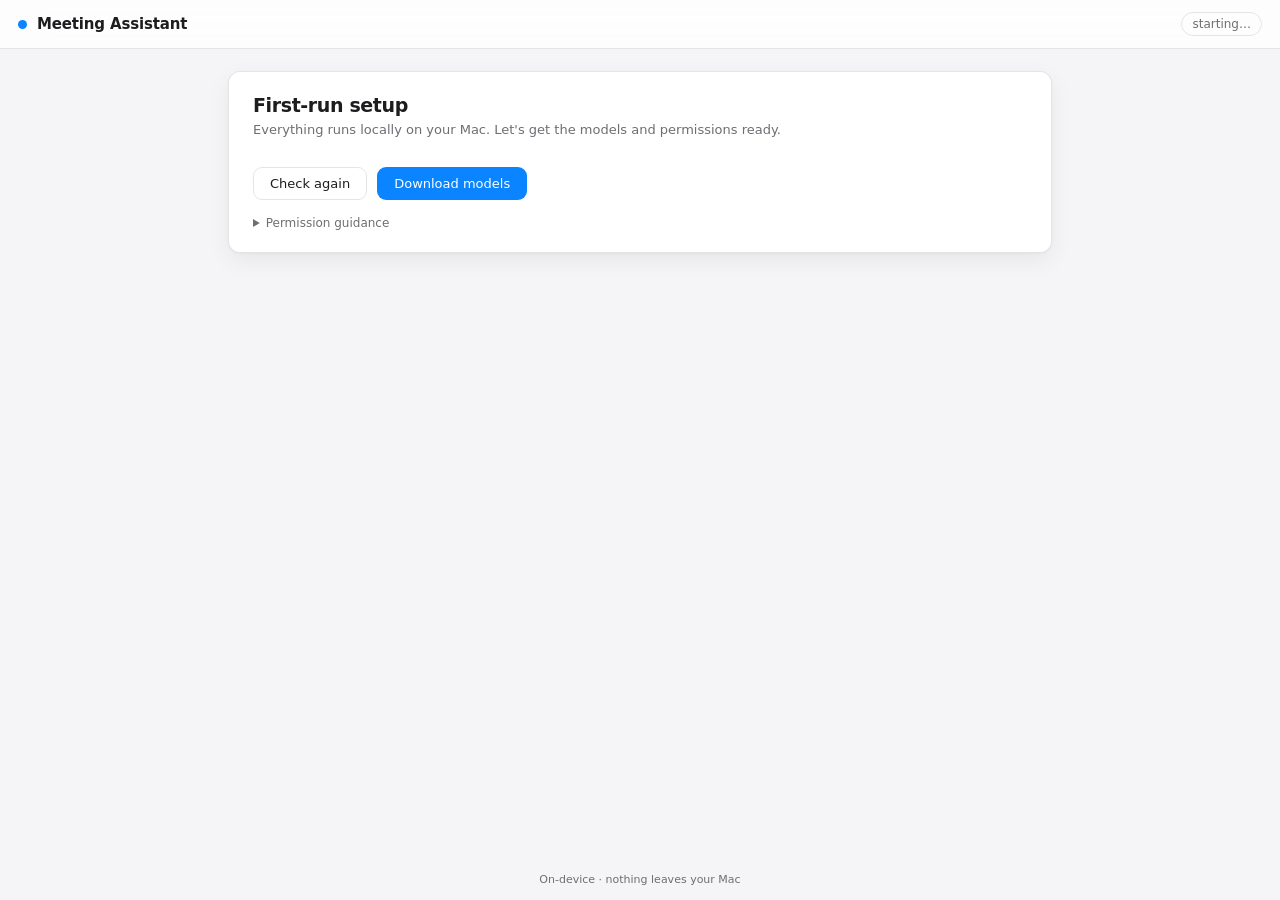
<file: app/web/index.html>
<!DOCTYPE html>
<html lang="en">
<head>
  <meta charset="utf-8" />
  <meta name="viewport" content="width=device-width, initial-scale=1" />
  <title>Meeting Assistant</title>
  <link rel="stylesheet" href="styles.css" />
</head>
<body>
  <header class="topbar">
    <div class="brand">
      <span class="dot"></span>
      <h1>Meeting Assistant</h1>
    </div>
    <div id="statusBadge" class="badge badge--muted">starting…</div>
  </header>

  <main id="app">
    <!-- ───────────── Setup (US3) ───────────── -->
    <section id="setup" class="screen">
      <h2>First-run setup</h2>
      <p class="lede">Everything runs locally on your Mac. Let's get the models and permissions ready.</p>
      <ul id="readinessList" class="readiness" aria-live="polite"></ul>
      <div class="actions">
        <button id="refreshReadiness" class="btn btn--ghost">Check again</button>
        <button id="prepareBtn" class="btn btn--primary">Download models</button>
      </div>
      <div id="prepareProgress" class="progress hidden">
        <div class="progress__bar"><div id="prepareFill" class="progress__fill"></div></div>
        <p id="prepareLabel" class="progress__label"></p>
      </div>
      <details class="permissions">
        <summary>Permission guidance</summary>
        <ul>
          <li><strong>Microphone:</strong> System Settings → Privacy &amp; Security → Microphone → enable this app.</li>
          <li><strong>System audio</strong> (remote participants; macOS 14.4+): approve the capture prompt on first run.</li>
        </ul>
      </details>
    </section>

    <!-- ───────────── Ready (US1 live start + US2 import) ───────────── -->
    <section id="ready" class="screen hidden">
      <h2>Start a session</h2>
      <fieldset class="sources">
        <legend>Sources</legend>
        <label class="check"><input type="checkbox" id="srcMic" checked /> Microphone</label>
        <label class="check"><input type="checkbox" id="srcSys" /> System audio</label>
      </fieldset>
      <label class="field">
        <span>Language hint <em>(optional — leave blank to auto-detect per turn)</em></span>
        <input type="text" id="langHint" placeholder="e.g. en, es, auto" />
      </label>
      <div class="actions">
        <button id="startBtn" class="btn btn--primary">Start live</button>
        <button id="importBtn" class="btn btn--ghost">Import audio…</button>
      </div>
    </section>

    <!-- ───────────── Session (live/file in progress) ───────────── -->
    <section id="session" class="screen hidden">
      <div class="session__bar">
        <div class="session__meta">
          <span id="sessionMode" class="chip"></span>
          <div id="fileProgress" class="progress progress--inline hidden">
            <div class="progress__bar"><div id="fileFill" class="progress__fill"></div></div>
          </div>
        </div>
        <button id="stopBtn" class="btn btn--primary">Stop</button>
      </div>
      <ol id="transcript" class="transcript" aria-live="polite"></ol>
      <p id="emptyHint" class="empty hidden">Listening… the first lines appear within a couple of seconds.</p>
    </section>

    <!-- ───────────── Review (US4) ───────────── -->
    <section id="review" class="screen hidden">
      <div class="session__bar">
        <h2 id="reviewTitle">Transcript</h2>
        <div class="actions">
          <button id="exportMd" class="btn btn--ghost">Export Markdown…</button>
          <button id="exportJson" class="btn btn--ghost">Export JSON…</button>
          <button id="newSession" class="btn btn--primary">New session</button>
        </div>
      </div>
      <ol id="reviewTranscript" class="transcript"></ol>
    </section>

    <!-- ───────────── Error surface ───────────── -->
    <div id="errorToast" class="toast hidden" role="alert">
      <div>
        <strong id="errTitle">Something went wrong</strong>
        <p id="errMsg"></p>
        <p id="errHint" class="toast__hint"></p>
      </div>
      <button id="errClose" class="btn btn--ghost btn--sm">Dismiss</button>
    </div>
  </main>

  <footer class="footnote">On-device · nothing leaves your Mac</footer>
  <script src="app.js"></script>
</body>
</html>
</file>
<file: app/web/styles.css>
/* Meeting Assistant — clean, native-feeling macOS UI (task T013).
   Speaker palette MUST mirror app/dto.py SPEAKER_COLORS (arrival-order coloring). */
:root {
  --spk-1: #1A7F64;
  --spk-2: #2D7FF9;
  --spk-3: #B4515C;
  --spk-4: #9B59B6;
  --bg: #f5f5f7;
  --surface: rgba(255, 255, 255, 0.82);
  --surface-2: #ffffff;
  --ink: #1d1d1f;
  --ink-soft: #6e6e73;
  --hair: rgba(0, 0, 0, 0.1);
  --accent: #0a84ff;
  --danger: #d70015;
  --ok: #1a7f64;
  --radius: 12px;
  --shadow: 0 1px 2px rgba(0, 0, 0, 0.04), 0 8px 24px rgba(0, 0, 0, 0.06);
}

@media (prefers-color-scheme: dark) {
  :root {
    --bg: #1c1c1e;
    --surface: rgba(40, 40, 43, 0.82);
    --surface-2: #2c2c2e;
    --ink: #f5f5f7;
    --ink-soft: #a1a1a6;
    --hair: rgba(255, 255, 255, 0.12);
  }
}

* { box-sizing: border-box; }
html, body { margin: 0; height: 100%; }
body {
  font-family: -apple-system, BlinkMacSystemFont, "SF Pro Text", "Segoe UI", system-ui, sans-serif;
  background: var(--bg);
  color: var(--ink);
  -webkit-font-smoothing: antialiased;
  display: flex;
  flex-direction: column;
  min-height: 100vh;
}
.hidden { display: none !important; }

/* ---- top bar ---- */
.topbar {
  display: flex; align-items: center; justify-content: space-between;
  padding: 12px 18px;
  background: var(--surface); backdrop-filter: saturate(180%) blur(20px);
  border-bottom: 1px solid var(--hair); position: sticky; top: 0; z-index: 5;
}
.brand { display: flex; align-items: center; gap: 10px; }
.brand h1 { font-size: 15px; font-weight: 600; margin: 0; letter-spacing: -0.01em; }
.dot { width: 9px; height: 9px; border-radius: 50%; background: var(--accent); }

.badge { font-size: 12px; font-weight: 500; padding: 4px 10px; border-radius: 999px; border: 1px solid var(--hair); }
.badge--muted { color: var(--ink-soft); }
.badge--rec { background: var(--danger); color: #fff; border-color: transparent; }
.badge--ok { color: var(--ok); border-color: color-mix(in srgb, var(--ok) 40%, transparent); }

/* ---- layout ---- */
#app { flex: 1; padding: 22px clamp(16px, 5vw, 48px); max-width: 920px; margin: 0 auto; width: 100%; }
.screen { background: var(--surface-2); border: 1px solid var(--hair); border-radius: var(--radius); box-shadow: var(--shadow); padding: 22px 24px; }
h2 { margin: 0 0 6px; font-size: 19px; font-weight: 600; letter-spacing: -0.02em; }
.lede { color: var(--ink-soft); margin: 0 0 16px; font-size: 13px; }

/* ---- buttons ---- */
.btn {
  appearance: none; font: inherit; font-size: 13px; font-weight: 500;
  padding: 8px 16px; border-radius: 9px; cursor: pointer;
  border: 1px solid var(--hair); background: var(--surface-2); color: var(--ink);
  transition: filter .12s ease, background .12s ease;
}
.btn:hover { filter: brightness(0.97); }
.btn:active { filter: brightness(0.93); }
.btn--sm { padding: 4px 10px; font-size: 12px; }
.btn--primary { background: var(--accent); color: #fff; border-color: transparent; }
.btn--ghost { background: transparent; }
.btn:disabled { opacity: .45; cursor: default; }
.actions { display: flex; gap: 10px; flex-wrap: wrap; margin-top: 14px; }

/* ---- readiness / setup ---- */
.readiness { list-style: none; margin: 0 0 4px; padding: 0; display: grid; gap: 8px; }
.readiness li {
  display: flex; gap: 10px; align-items: flex-start; padding: 10px 12px;
  border: 1px solid var(--hair); border-radius: 9px; font-size: 13px;
}
.readiness .req-state { font-weight: 600; }
.req--ok { color: var(--ok); } .req--missing { color: var(--danger); }

/* ---- progress ---- */
.progress { margin-top: 14px; }
.progress--inline { margin-top: 0; flex: 1; min-width: 160px; }
.progress__bar { height: 6px; border-radius: 999px; background: var(--hair); overflow: hidden; }
.progress__fill { height: 100%; width: 0%; background: var(--accent); transition: width .15s ease; }
.progress__label { font-size: 12px; color: var(--ink-soft); margin: 6px 0 0; }

/* ---- sources / fields ---- */
fieldset.sources { border: 1px solid var(--hair); border-radius: 9px; padding: 12px 14px; margin: 0 0 14px; }
fieldset legend { font-size: 12px; color: var(--ink-soft); padding: 0 6px; }
.check, .field { display: flex; gap: 8px; align-items: center; font-size: 13px; }
.field { flex-direction: column; align-items: stretch; gap: 5px; margin-bottom: 12px; }
.field em { color: var(--ink-soft); font-style: normal; font-size: 11px; }
input[type="text"] {
  font: inherit; font-size: 13px; padding: 8px 10px; border-radius: 8px;
  border: 1px solid var(--hair); background: var(--surface-2); color: var(--ink);
}
details.permissions { margin-top: 16px; font-size: 12px; color: var(--ink-soft); }
details.permissions ul { margin: 8px 0 0; padding-left: 18px; }

/* ---- session / transcript ---- */
.session__bar { display: flex; align-items: center; justify-content: space-between; gap: 12px; margin-bottom: 12px; }
.session__meta { display: flex; align-items: center; gap: 12px; min-width: 0; }
.chip { font-size: 12px; font-weight: 500; padding: 4px 10px; border-radius: 999px; border: 1px solid var(--hair); color: var(--ink-soft); }
.empty { color: var(--ink-soft); font-size: 13px; padding: 8px 4px; }

.transcript { list-style: none; margin: 0; padding: 0; display: grid; gap: 2px; max-height: 58vh; overflow-y: auto; }
.transcript li {
  display: grid; grid-template-columns: 4px 64px 1fr; gap: 12px; align-items: baseline;
  padding: 8px 4px; border-bottom: 1px solid color-mix(in srgb, var(--hair) 50%, transparent);
}
.transcript .rail { width: 4px; height: 1.4em; border-radius: 2px; align-self: center; }
.transcript .meta { font-size: 11px; color: var(--ink-soft); font-variant-numeric: tabular-nums; white-space: nowrap; }
.transcript .who { font-weight: 600; font-size: 12px; }
.transcript .lang { font-weight: 400; opacity: .7; font-size: 11px; }
.transcript .text { font-size: 14px; line-height: 1.4; }
.transcript .text.low { color: var(--ink-soft); }
/* Provisional (still-transcribing) line: subtly dimmed + soft pulse until final. */
.transcript li.provisional .text { color: color-mix(in srgb, var(--ink) 65%, transparent); }
.transcript li.provisional { animation: livePulse 1.4s ease-in-out infinite; }
@keyframes livePulse { 0%, 100% { opacity: 1; } 50% { opacity: .72; } }

/* ---- toast ---- */
.toast {
  position: fixed; left: 50%; bottom: 22px; transform: translateX(-50%);
  display: flex; gap: 14px; align-items: center; max-width: 560px;
  background: var(--surface-2); border: 1px solid var(--hair); border-left: 3px solid var(--danger);
  border-radius: 10px; box-shadow: var(--shadow); padding: 12px 16px; z-index: 10;
}
.toast strong { font-size: 13px; }
.toast p { margin: 2px 0 0; font-size: 12px; color: var(--ink-soft); }
.toast__hint { font-style: normal; }

.footnote { text-align: center; color: var(--ink-soft); font-size: 11px; padding: 14px; }
</file>
<file: crates/asr-memo-app/ui/styles.css>
/* Meeting Assistant — clean, native-feeling macOS UI (task T013).
   Speaker palette MUST mirror app/dto.py SPEAKER_COLORS (arrival-order coloring). */
:root {
  --spk-1: #1A7F64;
  --spk-2: #2D7FF9;
  --spk-3: #B4515C;
  --spk-4: #9B59B6;
  --bg: #f5f5f7;
  --surface: rgba(255, 255, 255, 0.82);
  --surface-2: #ffffff;
  --ink: #1d1d1f;
  --ink-soft: #6e6e73;
  --hair: rgba(0, 0, 0, 0.1);
  --accent: #0a84ff;
  --danger: #d70015;
  --ok: #1a7f64;
  --radius: 12px;
  --shadow: 0 1px 2px rgba(0, 0, 0, 0.04), 0 8px 24px rgba(0, 0, 0, 0.06);
}

@media (prefers-color-scheme: dark) {
  :root {
    --bg: #1c1c1e;
    --surface: rgba(40, 40, 43, 0.82);
    --surface-2: #2c2c2e;
    --ink: #f5f5f7;
    --ink-soft: #a1a1a6;
    --hair: rgba(255, 255, 255, 0.12);
  }
}

* { box-sizing: border-box; }
html, body { margin: 0; height: 100%; }
body {
  font-family: -apple-system, BlinkMacSystemFont, "SF Pro Text", "Segoe UI", system-ui, sans-serif;
  background: var(--bg);
  color: var(--ink);
  -webkit-font-smoothing: antialiased;
  display: flex;
  flex-direction: column;
  min-height: 100vh;
}
.hidden { display: none !important; }

/* ---- top bar ---- */
.topbar {
  display: flex; align-items: center; justify-content: space-between;
  padding: 12px 18px;
  background: var(--surface); backdrop-filter: saturate(180%) blur(20px);
  border-bottom: 1px solid var(--hair); position: sticky; top: 0; z-index: 5;
}
.brand { display: flex; align-items: center; gap: 10px; }
.brand h1 { font-size: 15px; font-weight: 600; margin: 0; letter-spacing: -0.01em; }
.dot { width: 9px; height: 9px; border-radius: 50%; background: var(--accent); }

.badge { font-size: 12px; font-weight: 500; padding: 4px 10px; border-radius: 999px; border: 1px solid var(--hair); }
.badge--muted { color: var(--ink-soft); }
.badge--rec { background: var(--danger); color: #fff; border-color: transparent; }
.badge--ok { color: var(--ok); border-color: color-mix(in srgb, var(--ok) 40%, transparent); }

/* ---- layout ---- */
#app { flex: 1; padding: 22px clamp(16px, 5vw, 48px); max-width: 920px; margin: 0 auto; width: 100%; }
.screen { background: var(--surface-2); border: 1px solid var(--hair); border-radius: var(--radius); box-shadow: var(--shadow); padding: 22px 24px; }
h2 { margin: 0 0 6px; font-size: 19px; font-weight: 600; letter-spacing: -0.02em; }
.lede { color: var(--ink-soft); margin: 0 0 16px; font-size: 13px; }

/* ---- buttons ---- */
.btn {
  appearance: none; font: inherit; font-size: 13px; font-weight: 500;
  padding: 8px 16px; border-radius: 9px; cursor: pointer;
  border: 1px solid var(--hair); background: var(--surface-2); color: var(--ink);
  transition: filter .12s ease, background .12s ease;
}
.btn:hover { filter: brightness(0.97); }
.btn:active { filter: brightness(0.93); }
.btn--sm { padding: 4px 10px; font-size: 12px; }
.btn--primary { background: var(--accent); color: #fff; border-color: transparent; }
.btn--ghost { background: transparent; }
.btn:disabled { opacity: .45; cursor: default; }
.actions { display: flex; gap: 10px; flex-wrap: wrap; margin-top: 14px; }

/* ---- readiness / setup ---- */
.readiness { list-style: none; margin: 0 0 4px; padding: 0; display: grid; gap: 8px; }
.readiness li {
  display: flex; gap: 10px; align-items: flex-start; padding: 10px 12px;
  border: 1px solid var(--hair); border-radius: 9px; font-size: 13px;
}
.readiness .req-state { font-weight: 600; }
.req--ok { color: var(--ok); } .req--missing { color: var(--danger); }

/* ---- progress ---- */
.progress { margin-top: 14px; }
.progress--inline { margin-top: 0; flex: 1; min-width: 160px; }
.progress__bar { height: 6px; border-radius: 999px; background: var(--hair); overflow: hidden; }
.progress__fill { height: 100%; width: 0%; background: var(--accent); transition: width .15s ease; }
.progress__label { font-size: 12px; color: var(--ink-soft); margin: 6px 0 0; }

/* ---- sources / fields ---- */
fieldset.sources { border: 1px solid var(--hair); border-radius: 9px; padding: 12px 14px; margin: 0 0 14px; }
fieldset legend { font-size: 12px; color: var(--ink-soft); padding: 0 6px; }
.check, .field { display: flex; gap: 8px; align-items: center; font-size: 13px; }
.field { flex-direction: column; align-items: stretch; gap: 5px; margin-bottom: 12px; }
.field em { color: var(--ink-soft); font-style: normal; font-size: 11px; }
input[type="text"] {
  font: inherit; font-size: 13px; padding: 8px 10px; border-radius: 8px;
  border: 1px solid var(--hair); background: var(--surface-2); color: var(--ink);
}
details.permissions { margin-top: 16px; font-size: 12px; color: var(--ink-soft); }
details.permissions ul { margin: 8px 0 0; padding-left: 18px; }

/* ---- session / transcript ---- */
.session__bar { display: flex; align-items: center; justify-content: space-between; gap: 12px; margin-bottom: 12px; }
.session__meta { display: flex; align-items: center; gap: 12px; min-width: 0; }
.chip { font-size: 12px; font-weight: 500; padding: 4px 10px; border-radius: 999px; border: 1px solid var(--hair); color: var(--ink-soft); }
.empty { color: var(--ink-soft); font-size: 13px; padding: 8px 4px; }

.transcript { list-style: none; margin: 0; padding: 0; display: grid; gap: 2px; max-height: 58vh; overflow-y: auto; }
.transcript li {
  display: grid; grid-template-columns: 4px 64px 1fr; gap: 12px; align-items: baseline;
  padding: 8px 4px; border-bottom: 1px solid color-mix(in srgb, var(--hair) 50%, transparent);
}
.transcript .rail { width: 4px; height: 1.4em; border-radius: 2px; align-self: center; }
.transcript .meta { font-size: 11px; color: var(--ink-soft); font-variant-numeric: tabular-nums; white-space: nowrap; }
.transcript .who { font-weight: 600; font-size: 12px; }
.transcript .lang { font-weight: 400; opacity: .7; font-size: 11px; }
.transcript .text { font-size: 14px; line-height: 1.4; }
.transcript .text.low { color: var(--ink-soft); }
/* Provisional (still-transcribing) line: subtly dimmed + soft pulse until final. */
.transcript li.provisional .text { color: color-mix(in srgb, var(--ink) 65%, transparent); }
.transcript li.provisional { animation: livePulse 1.4s ease-in-out infinite; }
@keyframes livePulse { 0%, 100% { opacity: 1; } 50% { opacity: .72; } }

/* ---- toast ---- */
.toast {
  position: fixed; left: 50%; bottom: 22px; transform: translateX(-50%);
  display: flex; gap: 14px; align-items: center; max-width: 560px;
  background: var(--surface-2); border: 1px solid var(--hair); border-left: 3px solid var(--danger);
  border-radius: 10px; box-shadow: var(--shadow); padding: 12px 16px; z-index: 10;
}
.toast strong { font-size: 13px; }
.toast p { margin: 2px 0 0; font-size: 12px; color: var(--ink-soft); }
.toast__hint { font-style: normal; }

.footnote { text-align: center; color: var(--ink-soft); font-size: 11px; padding: 14px; }

/* ---- capture / record (Phase 2a) ---- */
.rule { border: 0; border-top: 1px solid var(--hair); margin: 1rem 0; }
.meters { display: flex; flex-direction: column; gap: .5rem; margin: .5rem 0; }
.meter { display: flex; align-items: center; gap: .5rem; }
.meter > span { width: 4rem; color: var(--ink-soft); font-size: .8rem; }
.meter__bar { flex: 1; height: 8px; background: var(--hair); border-radius: 4px; overflow: hidden; }
.meter__fill { height: 100%; width: 0%; background: var(--spk-1, #1A7F64); transition: width .08s linear; }
.meter__fill--sys { background: var(--spk-2, #2D7FF9); }
.banner { padding: .6rem .8rem; border-radius: 8px; font-size: .9rem; margin-top: .5rem; }
.banner--warn { background: color-mix(in srgb, var(--danger) 16%, transparent); border: 1px solid color-mix(in srgb, var(--danger) 40%, transparent); color: color-mix(in srgb, var(--ink) 55%, var(--danger)); }
</file>
